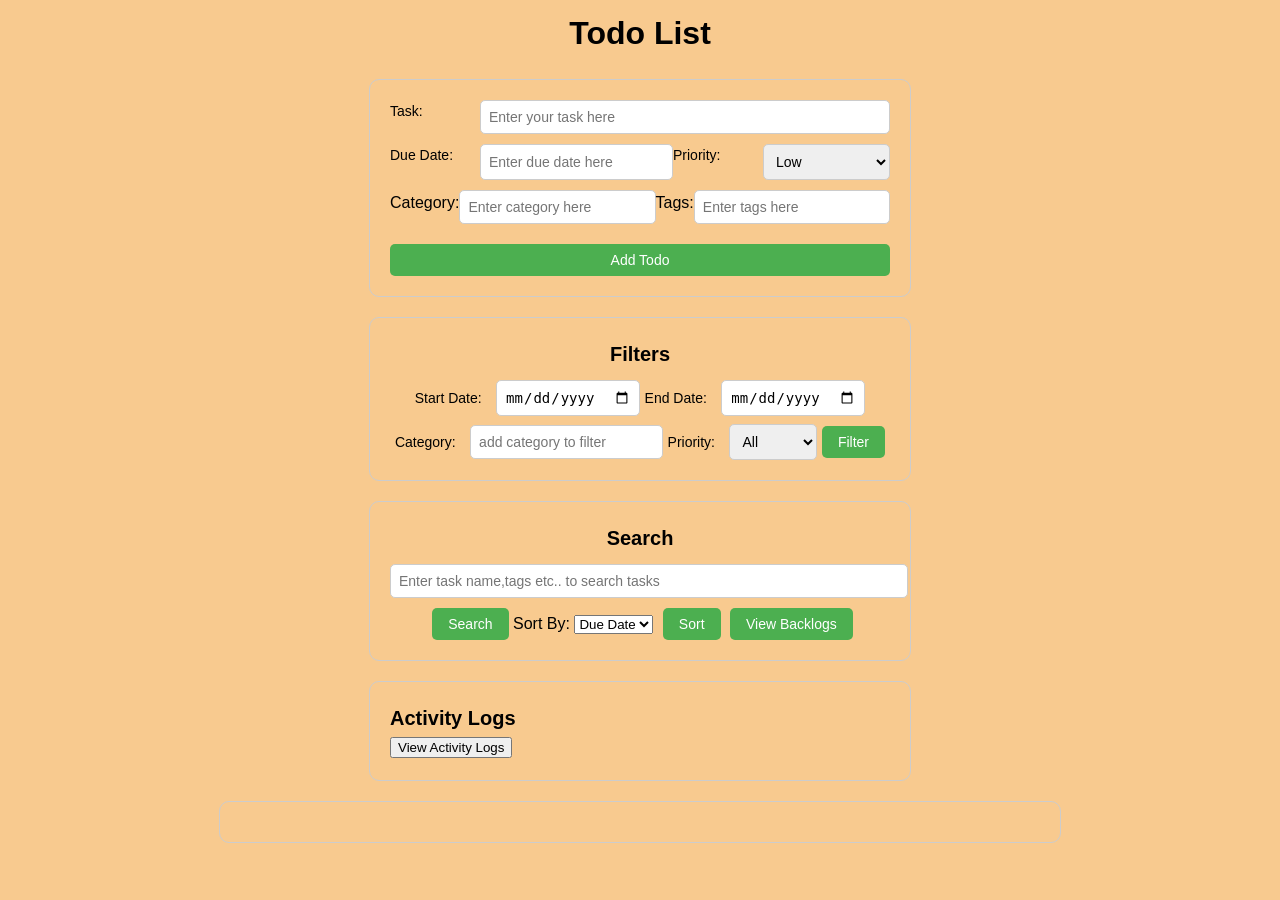
<file: index.html>
<!DOCTYPE html>
<html lang="en">
<head>
  <meta charset="UTF-8">
  <meta name="viewport" content="width=device-width, initial-scale=1.0">
  <title>Todo List Application</title>
  <link rel="stylesheet" href="style1.css">
</head>
<body>
    <div class="header">
        <div>
            <h1 style="margin:auto">Todo List</h1>
        </div>
    </div>
    <!-- Todo Form Section -->
    <div class="form-container">
        <!-- <h2>Add Todo</h2> -->
        <div class="input-row">
        <label for="todoInput">Task:</label>
        <input type="text" id="todoText" placeholder="Enter your task here">
        </div>
        <div class="input-row">
        <label for="dueDateInput">Due Date:</label>
        <input type="text" id="dueDate" placeholder="Enter due date here">
        <label for="priorityInput">Priority:</label>
        <select id="priority">
            <option value="low">Low</option>
            <option value="medium">Medium</option>
            <option value="high">High</option>
        </select>
        </div>
        <div class="input-row1">
        <label for="categoryInput">Category:</label>
        <input type="text" id="category" placeholder="Enter category here">
        <label for="tagsInput">Tags:</label>
        <input type="text" id="tags" placeholder="Enter tags here">
        </div>
        <button id="addTodoButton">Add Todo</button>
    </div>
  <!-- <div class="container"></div> -->
    <!-- Add Todo Section -->
    <!-- <div class="add-todo">
        <div class="text_container">
            <p>Task</p>
            <input type="text" id="todoText" placeholder="Enter your todo">
        </div>
      <input type="text" id="dueDate" placeholder="Due date (e.g., 'tomorrow', '13th Jan 2023 3 pm')">
      <input type="text" id="priority" placeholder="Priority (low, medium, high)">
      <input type="text" id="category" placeholder="Category">
      <input type="text" id="subtasks" placeholder="Subtasks (comma-separated)">
      <input type="text" id="tags" placeholder="Tags (comma-separated)">
      <button id="addTodoButton">Add Todo</button>
    </div> -->

    

    <!-- Filters Section -->
    <div class="filter-section">
        <h2>Filters</h2>
        <label for="startDateFilter">Start Date:</label>
        <input type="date" id="startDateFilter">
        <label for="endDateFilter">End Date:</label>
        <input type="date" id="endDateFilter">
        <label for="categoryFilter">Category:</label>
        <input type="text" id="categoryFilter" placeholder="add category to filter">
        <label for="priorityFilter">Priority:</label>
        <select id="priorityFilter">
          <option value="">All</option>
          <option value="low">Low</option>
          <option value="medium">Medium</option>
          <option value="high">High</option>
        </select>
        <button id="filterButton">Filter</button>
    </div>
      
        <!-- <h2>Sort</h2> -->
        <div class="buttons-contanier">
            <!-- Search Section -->
            <div class="search-section">
                <h2>Search</h2>
                <input type="text" id="searchQuery" placeholder="Enter task name,tags etc.. to search tasks">
                <button onclick="performSearch()">Search</button>
            
                <label for="sortBy">Sort By:</label>
                <select id="sortBy">
                <option value="dueDate">Due Date</option>
                <option value="priority">Priority</option>
                </select>
                <button id="sortButton">Sort</button>

                <!-- View Backlogs Button -->
                <button id="viewBacklogsButton">View Backlogs</button>
            </div>
        </div>
        <!-- Activity Logs Section -->
        <div class="activity-logs">
            <h2>Activity Logs</h2>
            <button onclick="toggleActivityLogs()">View Activity Logs</button>
            <div id="activityLogs" style="display: none;"></div>
        </div>
    <!-- </div> -->
    <!-- <div class="filters">
      <h2>Filters</h2>
      <label for="dueDateFilter">Due Date:</label>
      <input type="date" id="dueDateFilter">
      <label for="categoryFilter">Category:</label>
      <input type="text" id="categoryFilter">
      <label for="priorityFilter">Priority:</label>
      <select id="priorityFilter">
        <option value="">All</option>
        <option value="low">Low</option>
        <option value="medium">Medium</option>
        <option value="high">High</option>
      </select>
    </div> -->
    <!-- Todo List Section -->
    <div class="todo-list" id="todoList">
        <!-- Todo items will be dynamically added here -->
      </div>
  </div>
  <script src="script1.js"></script> 
</body>
</html>
</file>
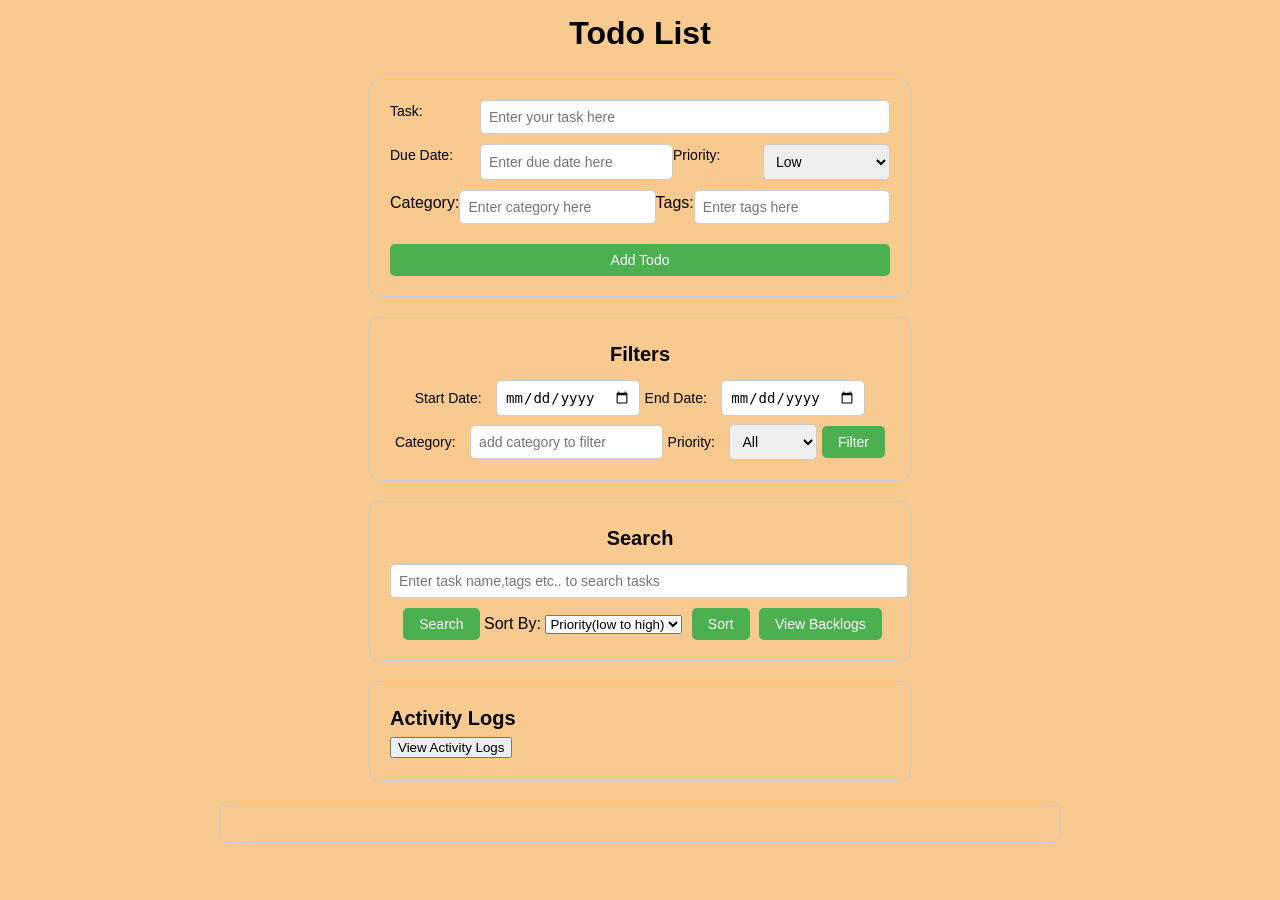
<file: todo_index.html>
<!DOCTYPE html>
<html lang="en">
<head>
  <meta charset="UTF-8">
  <meta name="viewport" content="width=device-width, initial-scale=1.0">
  <title>Todo List Application</title>
  <link rel="stylesheet" href="style.css">
</head>
<body>
    <div class="header">
        <div>
            <h1 style="margin:auto">Todo List</h1>
        </div>
    </div>
    <!-- Todo Form Section -->
    <div class="form-container">
        <!-- <h2>Add Todo</h2> -->
        <div class="input-row">
        <label for="todoInput">Task:</label>
        <input type="text" id="todoText" placeholder="Enter your task here">
        </div>
        <div class="input-row">
        <label for="dueDateInput">Due Date:</label>
        <input type="text" id="dueDate" placeholder="Enter due date here">
        <label for="priorityInput">Priority:</label>
        <select id="priority">
            <option value="low">Low</option>
            <option value="medium">Medium</option>
            <option value="high">High</option>
        </select>
        </div>
        <div class="input-row1">
        <label for="categoryInput">Category:</label>
        <input type="text" id="category" placeholder="Enter category here">
        <label for="tagsInput">Tags:</label>
        <input type="text" id="tags" placeholder="Enter tags here">
        </div>
        <button id="addTodoButton">Add Todo</button>
    </div>
  <!-- <div class="container"></div> -->
    <!-- Add Todo Section -->
    <!-- <div class="add-todo">
        <div class="text_container">
            <p>Task</p>
            <input type="text" id="todoText" placeholder="Enter your todo">
        </div>
      <input type="text" id="dueDate" placeholder="Due date (e.g., 'tomorrow', '13th Jan 2023 3 pm')">
      <input type="text" id="priority" placeholder="Priority (low, medium, high)">
      <input type="text" id="category" placeholder="Category">
      <input type="text" id="subtasks" placeholder="Subtasks (comma-separated)">
      <input type="text" id="tags" placeholder="Tags (comma-separated)">
      <button id="addTodoButton">Add Todo</button>
    </div> -->

    

    <!-- Filters Section -->
    <div class="filter-section">
        <h2>Filters</h2>
        <label for="startDateFilter">Start Date:</label>
        <input type="date" id="startDateFilter">
        <label for="endDateFilter">End Date:</label>
        <input type="date" id="endDateFilter">
        <label for="categoryFilter">Category:</label>
        <input type="text" id="categoryFilter" placeholder="add category to filter">
        <label for="priorityFilter">Priority:</label>
        <select id="priorityFilter">
          <option value="">All</option>
          <option value="low">Low</option>
          <option value="medium">Medium</option>
          <option value="high">High</option>
        </select>
        <button id="filterButton">Filter</button>
    </div>
      
        <!-- <h2>Sort</h2> -->
        <div class="buttons-contanier">
            <!-- Search Section -->
            <div class="search-section">
                <h2>Search</h2>
                <input type="text" id="searchQuery" placeholder="Enter task name,tags etc.. to search tasks">
                <button onclick="performSearch()">Search</button>
            
                <label for="sortBy">Sort By:</label>
                <select id="sortBy">
                <option value="prioritylowtohigh">Priority(low to high)</option>
                <option value="priorityhightolow">Priority(high to low)</option>
                <option value="dueDateasc">Due Date asc</option>
                <option value="dueDatedsc">Due Date dsc</option>
                
                </select>
                <button id="sortButton">Sort</button>

                <!-- View Backlogs Button -->
                <button id="viewBacklogsButton">View Backlogs</button>
            </div>
        </div>
        <!-- Activity Logs Section -->
        <div class="activity-logs">
            <h2>Activity Logs</h2>
            <button onclick="toggleActivityLogs()">View Activity Logs</button>
            <div id="activityLogs" style="display: none;"></div>
        </div>
    
    <!-- Todo List Section -->
    <div class="todo-list" id="todoList">
        <!-- Todo items will be dynamically added here -->
      </div>
  </div>
  <script src="script.js"></script> 
</body>
</html>
</file>
<file: style1.css>
/* Reset some default styles for consistency */
body, h1, h2, p, ul, li {
    margin: 0;
    padding: 0;
  }
  
  body {
    font-family: Arial, sans-serif;
    line-height: 1.6;
    /* display:flex; */
    align-items: center;
    background-color: rgb(248, 202, 143);
  }
  .header{
    display: flex;
    justify-content: space-around;
    min-width: 300px;
    margin-top: 8px;
  }
  .container {
    max-width: 800px;
    margin: 0 auto;
    padding: 20px;
  }

  /* Form Styles */

.form-container {
    max-width: 500px;
    margin: 20px auto;
    padding: 20px;
    border: 1px solid #ccc;
    border-radius: 10px;
  }
  
  .form-container h2 {
    font-size: 20px;
    font-weight: bold;
    margin-bottom: 20px;
  }
  
  .input-row {
    display: flex;
    flex-wrap: wrap;
    margin-bottom: 10px;
  }
  .input-row1 {
    display: flex;
    /* flex-wrap: wrap; */
    margin-bottom: 10px;
  }
  
  .input-row label {
    width: 80px;
    margin-right: 10px;
    font-size: 14px;
  }
  
  .input-row input,
  .input-row select {
    flex: 1;
    padding: 8px;
    font-size: 14px;
    border: 1px solid #ccc;
    border-radius: 5px;
  }
  
  .input-row select {
    width: auto;
  }
  .input-row1 input,
  .input-row1 select {
    flex: 1;
    padding: 8px;
    font-size: 14px;
    border: 1px solid #ccc;
    border-radius: 5px;
  }
  
  .input-row1 select {
    width: auto;
  }
  
  .form-container button {
    margin-top: 10px;
    padding: 8px 16px;
    font-size: 14px;
    background-color: #4CAF50;
    color: white;
    border: none;
    border-radius: 5px;
    cursor: pointer;
    transition: background-color 0.3s ease;
    width: 100%;
  }
  
  .form-container button:hover {
    background-color: #45a049;
  }



  .text_conatiner{
    display:flex;
    flex-direction: column;
  }
  
  h1 {
    text-align: center;
    margin-bottom: 20px;
  }
  
 

  .add-todo input[type="text"],
  .filters input[type="text"],
  .filters select {
    margin: 5px;
    padding: 8px;
    border: 1px solid #ccc;
    border-radius: 4px;
  }
  
  .add-todo button {
    padding: 8px 16px;
    background-color: #4CAF50;
    color: white;
    border: none;
    border-radius: 4px;
    cursor: pointer;
  }
  
  .add-todo button:hover {
    background-color: #45a049;
  }



  .todo-list {
    max-width: 800px;
    margin: 20px auto;
    padding: 20px;
    border: 1px solid #ccc;
    border-radius: 10px;
  }
  
  /* .todo-list {
    margin-top: 20px;
  } */
  
  .todo-item {
    margin-bottom: 10px;
    padding: 10px;
    border: 1px solid #da4848;
    background-color: #acf2ae;
    border-radius: 4px;
    display: flex;
    align-items: center;
    justify-content: space-between;
  }
  
  .todo-item.completed {
    background-color: #f2f2f2;
    text-decoration: line-through;
  }
  
  .todo-item .actions {
    display: flex;
    align-items: center;
  }
  
  .todo-item .actions button {
    margin-left: 5px;
    padding: 4px 8px;
    background-color: #007BFF;
    color: white;
    border: none;
    border-radius: 4px;
    cursor: pointer;
  }
  
  .todo-item .actions button:hover {
    background-color: #0056b3;
  }
  
  /* .filters {
    margin-top: 20px;
    border-top: 1px solid #ccc;
    padding-top: 10px;
  }
  
  .filters label {
    margin-right: 5px;
  }
  
  .filters input[type="date"] {
    margin-right: 10px;
  }
  
  .filters select {
    margin-left: 5px;
  } */

  /* Filter Section Styles */

.filter-section {
    max-width: 500px;
    margin: 20px auto;
    padding: 20px;
    border: 1px solid #ccc;
    border-radius: 10px;
    text-align: center;
  }
  
  .filter-section h2 {
    font-size: 20px;
    font-weight: bold;
    margin-bottom: 10px;
  }
  
  .filter-section label {
    margin-right: 10px;
    font-size: 14px;
  }
  
  .filter-section input[type="date"],
  .filter-section input[type="text"],
  .filter-section select {
    padding: 8px;
    font-size: 14px;
    border: 1px solid #ccc;
    border-radius: 5px;
  }
  
  .filter-section select {
    width: auto;
  }
  
  .filter-section button {
    margin-top: 10px;
    padding: 8px 16px;
    font-size: 14px;
    background-color: #4CAF50;
    color: white;
    border: none;
    border-radius: 5px;
    cursor: pointer;
    transition: background-color 0.3s ease;
  }
  
  .filter-section button:hover {
    background-color: #45a049;
  }



   /* Style for the Subtasks */
ul {
    list-style: none;
    padding-left: 20px;
  }
  
  .subtask-list{
    list-style: none;
    padding-left: 20px;
  }

  .subtask-item {
    display: flex;
    align-items: center;
    padding: 5px;
  }
  
  .subtask-item.completed {
    text-decoration: line-through;
    color: #777;
  }

  .buttons-contanier{
    text-align: right;
    margin-bottom: 10px;
  }

  .buttons-contanier button{
    margin-left: 5px;
    padding: 5px 10px;
    border: none;
    cursor: pointer;
    background-color: #007bff;
    color: #fff;
  }
  .buttons-contanier button:hover{
    background-color: #0056b3;
  }

  /* Activity Logs Section */
/* .activity-logs {
    margin-top: 20px;
  } */

  .activity-logs {
    max-width: 500px;
    margin: 20px auto;
    padding: 20px;
    border: 1px solid #ccc;
    border-radius: 10px;
  }
  
  .activity-logs h2 {
    font-size: 20px;
    font-weight: bold;
  }
  
  .log-item {
    margin: 5px 0;
    padding: 5px;
    border: 1px solid #ccc;
    border-radius: 5px;
    background-color: #f9f9f9;
    font-size: 14px;
  }
  
  .log-item span {
    margin-right: 10px;
  }

/* Search Section Styles */

.search-section {
    max-width: 500px;
    margin: 20px auto;
    padding: 20px;
    border: 1px solid #ccc;
    border-radius: 10px;
    text-align: center;
  }
  
  .search-section h2 {
    font-size: 20px;
    font-weight: bold;
    margin-bottom: 10px;
  }
  
  .search-section input[type="text"] {
    width: 100%;
    padding: 8px;
    font-size: 14px;
    border: 1px solid #ccc;
    border-radius: 5px;
  }
  
  .search-section button {
    margin-top: 10px;
    padding: 8px 16px;
    font-size: 14px;
    background-color: #4CAF50;
    color: white;
    border: none;
    border-radius: 5px;
    cursor: pointer;
    transition: background-color 0.3s ease;
  }
  
  .search-section button:hover {
    background-color: #45a049;
  }

  /* Responsive layout for small screens */
  @media screen and (max-width: 600px) {
    .container {
      padding: 10px;
    }
  }
</file>
<file: style.css>
/* Reset some default styles for consistency */
body, h1, h2, p, ul, li {
    margin: 0;
    padding: 0;
  }
  
  body {
    font-family: Arial, sans-serif;
    line-height: 1.6;
    /* display:flex; */
    align-items: center;
    background-color: rgb(248, 202, 143);
  }
  .header{
    display: flex;
    justify-content: space-around;
    min-width: 300px;
    margin-top: 8px;
  }
  .container {
    max-width: 800px;
    margin: 0 auto;
    padding: 20px;
  }

  /* Form Styles */

.form-container {
    max-width: 500px;
    margin: 20px auto;
    padding: 20px;
    border: 1px solid #ccc;
    border-radius: 10px;
  }
  
  .form-container h2 {
    font-size: 20px;
    font-weight: bold;
    margin-bottom: 20px;
  }
  
  .input-row {
    display: flex;
    flex-wrap: wrap;
    margin-bottom: 10px;
  }
  .input-row1 {
    display: flex;
    /* flex-wrap: wrap; */
    margin-bottom: 10px;
  }
  
  .input-row label {
    width: 80px;
    margin-right: 10px;
    font-size: 14px;
  }
  
  .input-row input,
  .input-row select {
    flex: 1;
    padding: 8px;
    font-size: 14px;
    border: 1px solid #ccc;
    border-radius: 5px;
  }
  
  .input-row select {
    width: auto;
  }
  .input-row1 input,
  .input-row1 select {
    flex: 1;
    padding: 8px;
    font-size: 14px;
    border: 1px solid #ccc;
    border-radius: 5px;
  }
  
  .input-row1 select {
    width: auto;
  }
  
  .form-container button {
    margin-top: 10px;
    padding: 8px 16px;
    font-size: 14px;
    background-color: #4CAF50;
    color: white;
    border: none;
    border-radius: 5px;
    cursor: pointer;
    transition: background-color 0.3s ease;
    width: 100%;
  }
  
  .form-container button:hover {
    background-color: #45a049;
  }



  .text_conatiner{
    display:flex;
    flex-direction: column;
  }
  
  h1 {
    text-align: center;
    margin-bottom: 20px;
  }
  
 

  .add-todo input[type="text"],
  .filters input[type="text"],
  .filters select {
    margin: 5px;
    padding: 8px;
    border: 1px solid #ccc;
    border-radius: 4px;
  }
  
  .add-todo button {
    padding: 8px 16px;
    background-color: #4CAF50;
    color: white;
    border: none;
    border-radius: 4px;
    cursor: pointer;
  }
  
  .add-todo button:hover {
    background-color: #45a049;
  }



  .todo-list {
    max-width: 800px;
    margin: 20px auto;
    padding: 20px;
    border: 1px solid #ccc;
    border-radius: 10px;
  }
  
  /* .todo-list {
    margin-top: 20px;
  } */
  
  .todo-item {
    margin-bottom: 10px;
    padding: 10px;
    border: 1px solid #da4848;
    background-color: #acf2ae;
    border-radius: 4px;
    display: flex;
    align-items: center;
    justify-content: space-between;

    /* for drag */
    cursor: move;
  }
  
  .todo-item.completed {
    background-color: #f2f2f2;
    text-decoration: line-through;
  }
  
  .todo-item .actions {
    display: flex;
    align-items: center;
  }
  
  .todo-item .actions button {
    margin-left: 5px;
    padding: 4px 8px;
    background-color: #007BFF;
    color: white;
    border: none;
    border-radius: 4px;
    cursor: pointer;
  }
  
  .todo-item .actions button:hover {
    background-color: #0056b3;
  }
  
  /* .filters {
    margin-top: 20px;
    border-top: 1px solid #ccc;
    padding-top: 10px;
  }
  
  .filters label {
    margin-right: 5px;
  }
  
  .filters input[type="date"] {
    margin-right: 10px;
  }
  
  .filters select {
    margin-left: 5px;
  } */

  /* Filter Section Styles */

.filter-section {
    max-width: 500px;
    margin: 20px auto;
    padding: 20px;
    border: 1px solid #ccc;
    border-radius: 10px;
    text-align: center;
  }
  
  .filter-section h2 {
    font-size: 20px;
    font-weight: bold;
    margin-bottom: 10px;
  }
  
  .filter-section label {
    margin-right: 10px;
    font-size: 14px;
  }
  
  .filter-section input[type="date"],
  .filter-section input[type="text"],
  .filter-section select {
    padding: 8px;
    font-size: 14px;
    border: 1px solid #ccc;
    border-radius: 5px;
  }
  
  .filter-section select {
    width: auto;
  }
  
  .filter-section button {
    margin-top: 10px;
    padding: 8px 16px;
    font-size: 14px;
    background-color: #4CAF50;
    color: white;
    border: none;
    border-radius: 5px;
    cursor: pointer;
    transition: background-color 0.3s ease;
  }
  
  .filter-section button:hover {
    background-color: #45a049;
  }



   /* Style for the Subtasks */
ul {
    list-style: none;
    padding-left: 20px;
  }
  
  .subtask-list{
    list-style: none;
    padding-left: 20px;
  }

  .subtask-item {
    display: flex;
    align-items: center;
    padding: 5px;

    /* for drag features */
    cursor: move;
  }
  
  .subtask-item.completed {
    text-decoration: line-through;
    color: #777;
  }

  .buttons-contanier{
    text-align: right;
    margin-bottom: 10px;
  }

  .buttons-contanier button{
    margin-left: 5px;
    padding: 5px 10px;
    border: none;
    cursor: pointer;
    background-color: #007bff;
    color: #fff;
  }
  .buttons-contanier button:hover{
    background-color: #0056b3;
  }

  /* Activity Logs Section */
/* .activity-logs {
    margin-top: 20px;
  } */

  .activity-logs {
    max-width: 500px;
    margin: 20px auto;
    padding: 20px;
    border: 1px solid #ccc;
    border-radius: 10px;
  }
  
  .activity-logs h2 {
    font-size: 20px;
    font-weight: bold;
  }
  
  .log-item {
    margin: 5px 0;
    padding: 5px;
    border: 1px solid #ccc;
    border-radius: 5px;
    background-color: #f9f9f9;
    font-size: 14px;
  }
  
  .log-item span {
    margin-right: 10px;
  }

/* Search Section Styles */

.search-section {
    max-width: 500px;
    margin: 20px auto;
    padding: 20px;
    border: 1px solid #ccc;
    border-radius: 10px;
    text-align: center;
  }
  
  .search-section h2 {
    font-size: 20px;
    font-weight: bold;
    margin-bottom: 10px;
  }
  
  .search-section input[type="text"] {
    width: 100%;
    padding: 8px;
    font-size: 14px;
    border: 1px solid #ccc;
    border-radius: 5px;
  }
  
  .search-section button {
    margin-top: 10px;
    padding: 8px 16px;
    font-size: 14px;
    background-color: #4CAF50;
    color: white;
    border: none;
    border-radius: 5px;
    cursor: pointer;
    transition: background-color 0.3s ease;
  }
  
  .search-section button:hover {
    background-color: #45a049;
    /* background-color: #bb1919; */
  }
  .main_task{
    font-size: larger;
    font-weight: bold;
    color: #ea2626;
  }
  .subtask_button{
    margin-bottom: 5px;
    background-color: #868181;

  }
  .subtask_button:hover{
    background-color: #86b7eb;
  }

  .dueDate{
    color: #ff6347;
  }
  

  /* .over {
    transform: scale(1.1, 1.1);
  } */

  /* Responsive layout for small screens */
  @media screen and (max-width: 600px) {
    .container {
      padding: 10px;
    }
  }
</file>
